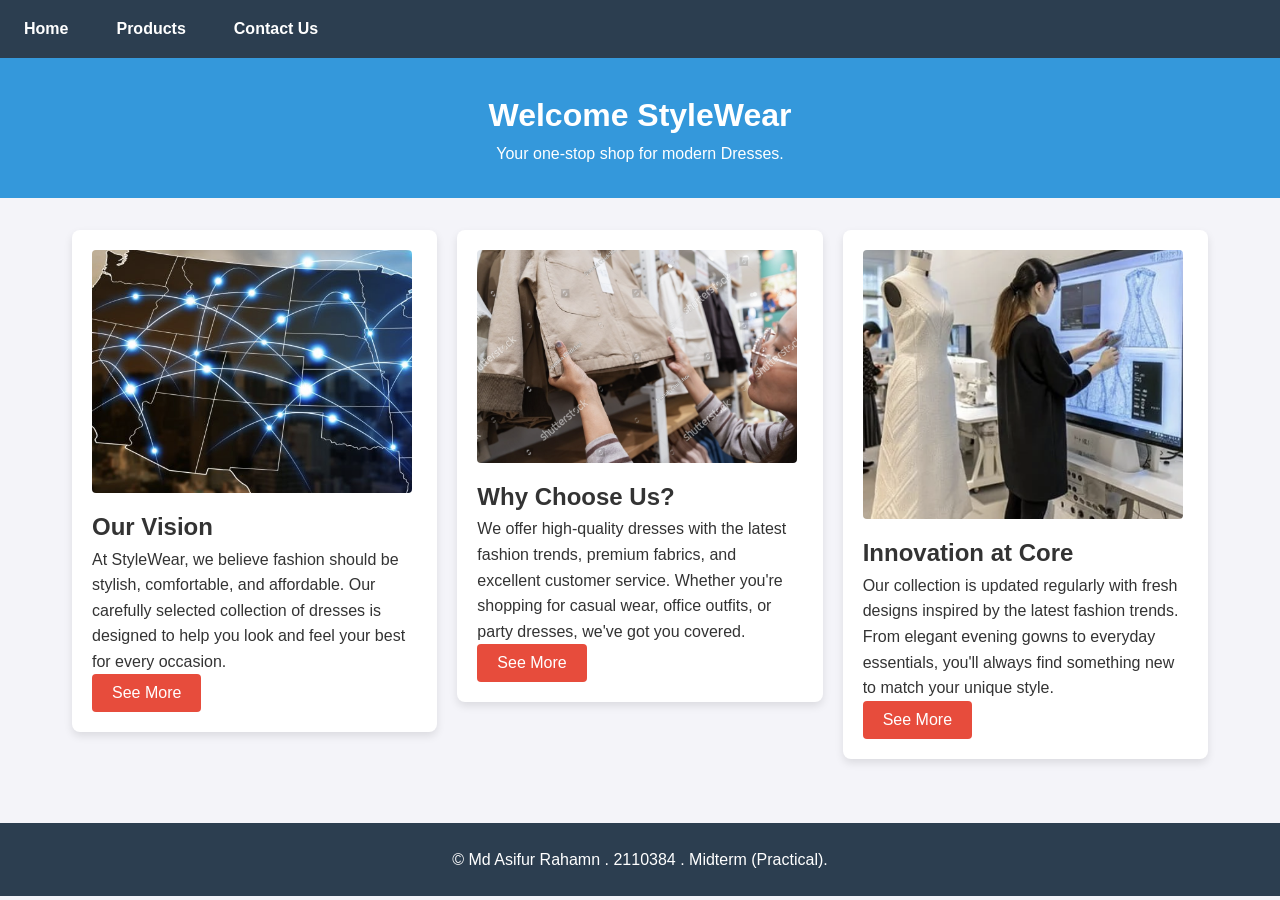
<file: index.html>
<html lang="en">
<head>
    <meta charset="UTF-8">
    <meta name="viewport" content="width=device-width, initial-scale=1.0">
    <title>Mid_Project-2110384</title>
    <link rel="stylesheet" href="index.css">

</head>
<body>
    <!-- Name: Md Asifur Rahman, ID: 2110384 -->

    <nav>
        <ul>
            <li><a href="index.html">Home</a></li>
            <li><a href="product.html">Products</a></li>
            <li><a href="contact.html">Contact Us</a></li>
        </ul>
    </nav>

    <header>
        <h1>Welcome StyleWear</h1>
        <p>Your one-stop shop for modern Dresses.</p>
    </header>

    <main>
        <div class="flex-container">
            <div class="flex-item">
                <img src="Connection.png" alt="Connection EveryWhere" height="220" width="320">
                <h2>Our Vision</h2>
                <p>At StyleWear, we believe fashion should be stylish, comfortable, and affordable. Our carefully selected collection of dresses is designed to help you look and feel your best for every occasion.</p>
                <button class="action-btn" onclick="welcomeAlert()">See More</button>
            </div>
            
            <div class="flex-item">
                <img src="productquality.png" alt="Product Quility" height="260" width="320">
                <h2>Why Choose Us?</h2>
                <p>We offer high-quality dresses with the latest fashion trends, premium fabrics, and excellent customer service. Whether you're shopping for casual wear, office outfits, or party dresses, we've got you covered.</p>
                <button class="action-btn" onclick="welcomeAlert()">See More</button>
    </div>


            <div class="flex-item">
                <img src="inovation.png" alt="Innovation" height="220" width="320">
                <h2>Innovation at Core</h2>
                <p>Our collection is updated regularly with fresh designs inspired by the latest fashion trends. From elegant evening gowns to everyday essentials, you'll always find something new to match your unique style.</p>
                <button class="action-btn" onclick="welcomeAlert()">See More</button>
            </div>
        </div>
    </main>

    <footer>
        <p>&copy; Md Asifur Rahamn . 2110384 . Midterm (Practical).</p>
    </footer>

    <script src="index.js"></script>
</body>
</html>
</file>
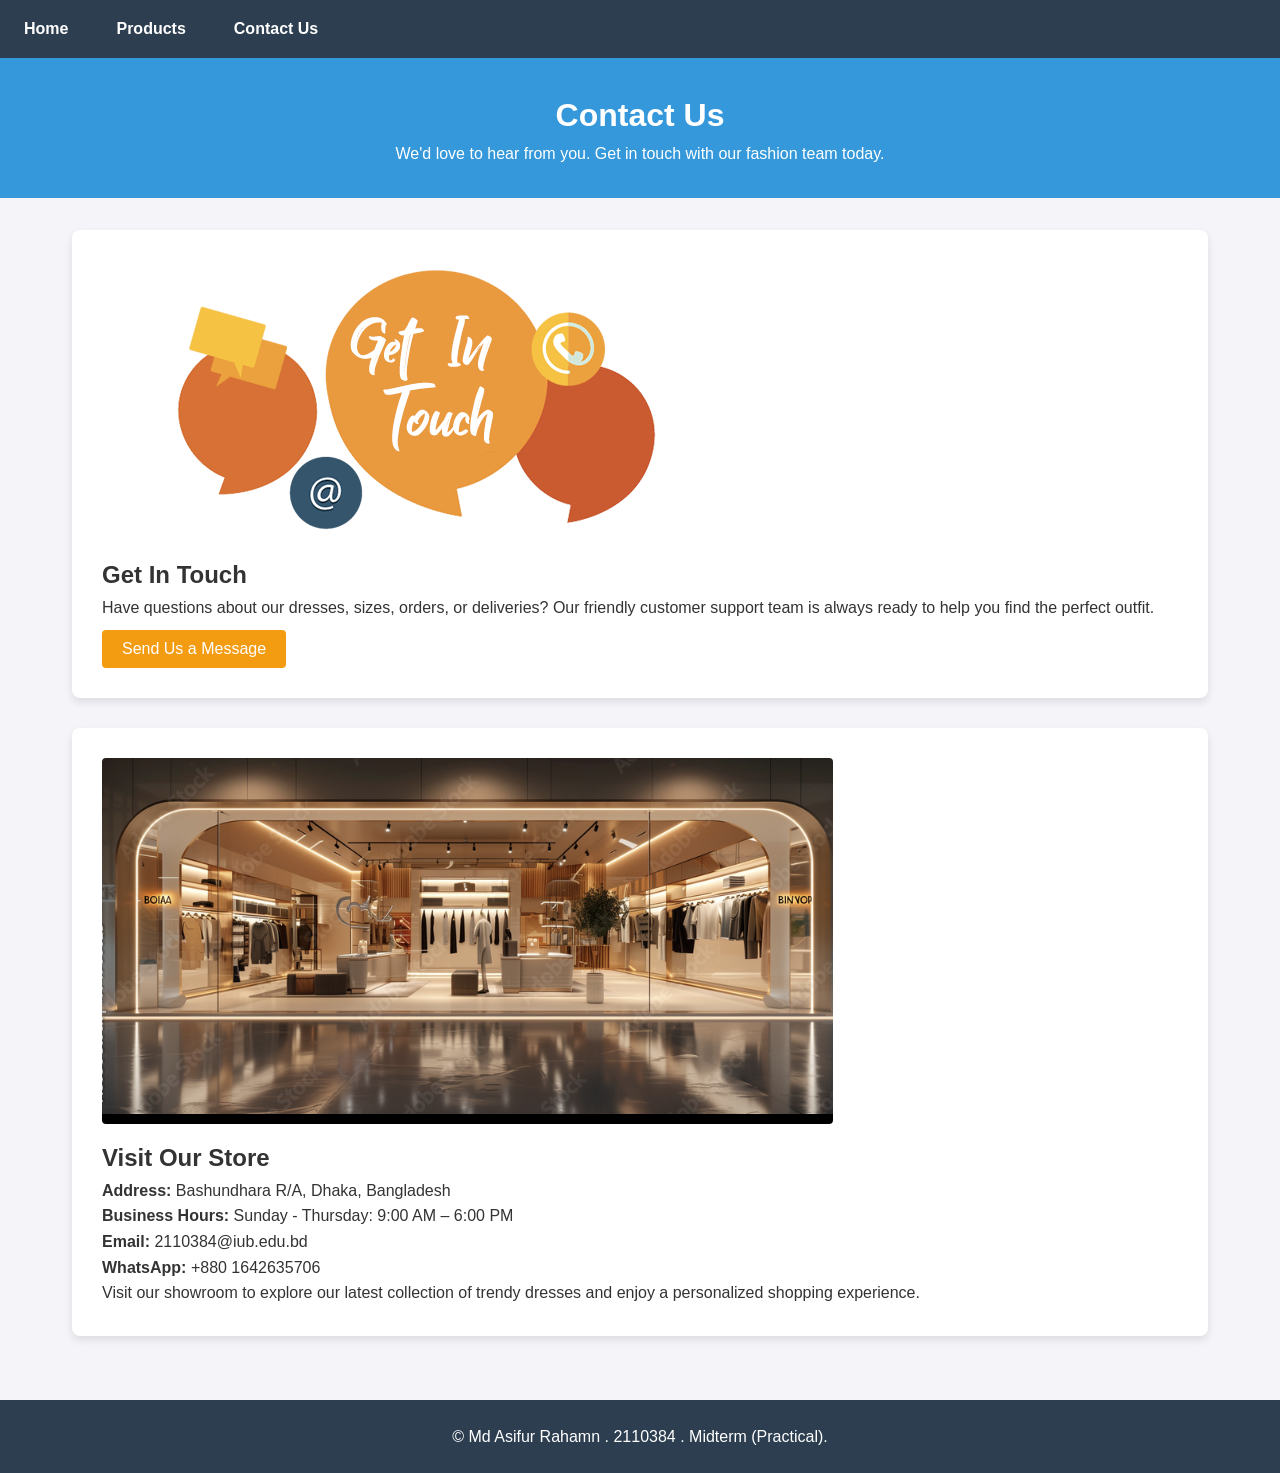
<file: contact.html>
<html lang="en">

<head>
    <meta charset="UTF-8">
    <meta name="viewport" content="width=device-width, initial-scale=1.0">
    <title>Contact</title>
    <link rel="stylesheet" href="contact.css">
</head>

<body>
    <!-- Name: Md Asifur Rahman, ID: 2110384 -->

    <nav>
        <ul>
            <li><a href="index.html">Home</a></li>
            <li><a href="product.html">Products</a></li>
            <li><a href="contact.html">Contact Us</a></li>
        </ul>
    </nav>

    <header>
        <h1>Contact Us</h1>
        <p>We'd love to hear from you. Get in touch with our fashion team today.</p>
    </header>

    <main>
        <div class="contact-container">
            <div class="contact-card">
                <img src="get.png" alt="Get In Touch">
                <h2>Get In Touch</h2>
                <p>Have questions about our dresses, sizes, orders, or deliveries? Our friendly customer support team is
                    always ready to help you find the perfect outfit.</p>
                <button class="contact-btn" onclick="sendMessage()">Send Us a Message</button>
            </div>

            <div class="contact-card">
                <img src="Showroom.png" alt="Contact">
                <h2>Visit Our Store</h2>
                <p><strong>Address:</strong> Bashundhara R/A, Dhaka, Bangladesh</p>
                <p><strong>Business Hours:</strong> Sunday - Thursday: 9:00 AM – 6:00 PM</p>
                <p><strong>Email:</strong> 2110384@iub.edu.bd</p>
                <p><strong>WhatsApp:</strong> +880 1642635706</p>

                <p>Visit our showroom to explore our latest collection of trendy dresses and enjoy a personalized
                    shopping experience.</p>
            </div>
        </div>
    </main>

    <footer>
        <p>&copy; Md Asifur Rahamn . 2110384 . Midterm (Practical).</p>
    </footer>

    <script src="contact.js"></script>
</body>

</html>
</file>
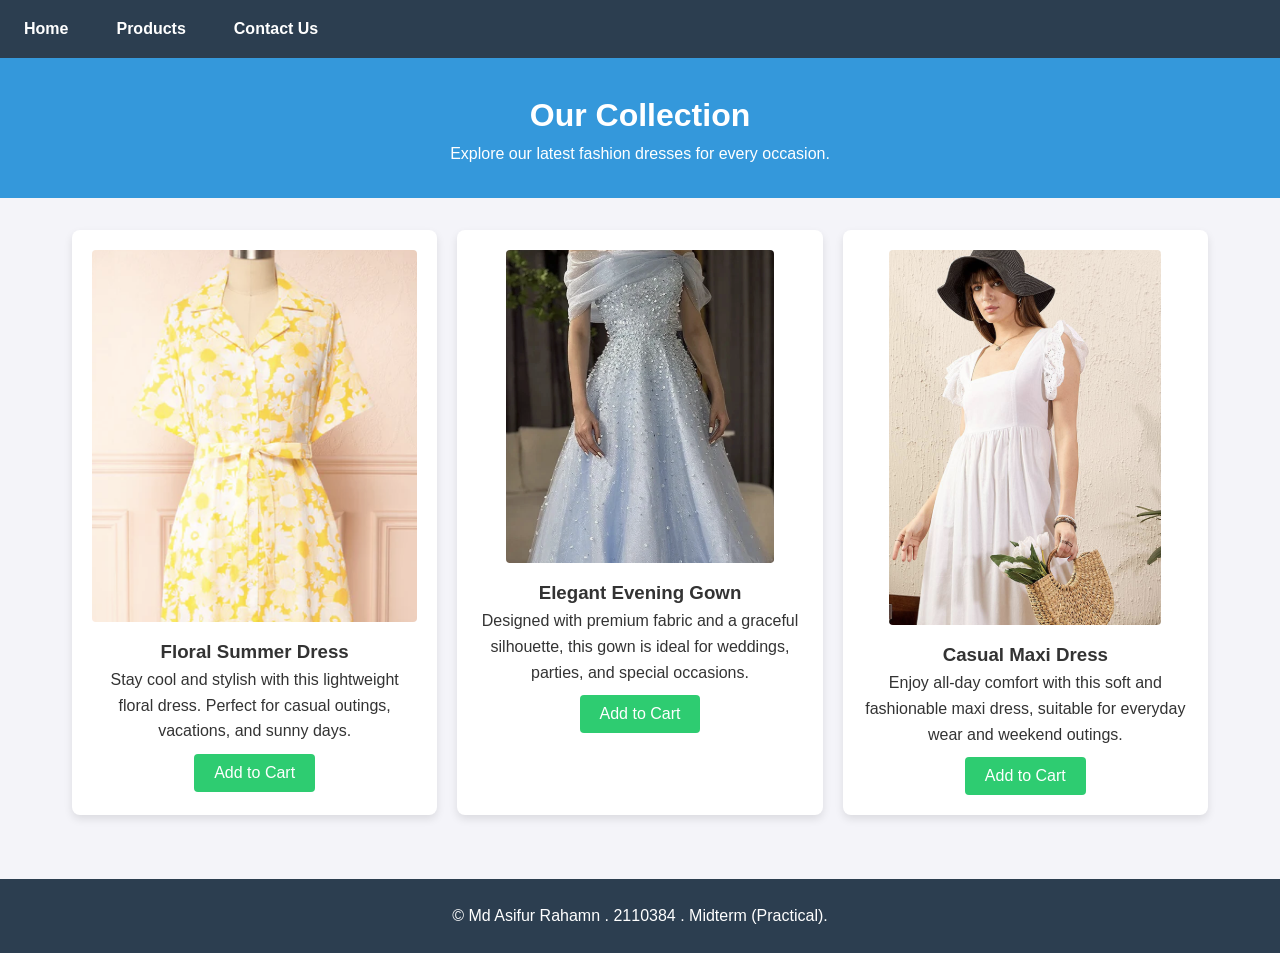
<file: product.html>
<html lang="en">

<head>
    <meta charset="UTF-8">
    <meta name="viewport" content="width=device-width, initial-scale=1.0">
    <title>Product</title>
    <link rel="stylesheet" href="product.css">
</head>

<body>
    <!-- Name: Md Asifur Rahman, ID: 2110384 -->

    <nav>
        <ul>
            <li><a href="index.html">Home</a></li>
            <li><a href="product.html">Products</a></li>
            <li><a href="contact.html">Contact Us</a></li>
        </ul>
    </nav>

    <header>
        <h1>Our Collection</h1>
        <p>Explore our latest fashion dresses for every occasion.</p>
    </header>

    <main>
        <div class="grid-container">
            <div class="grid-item">
                <img src="summer dress.png" alt="Summer">
                <h3>Floral Summer Dress</h3>
                <p>Stay cool and stylish with this lightweight floral dress. Perfect for casual outings, vacations, and
                    sunny days.</p>
                <button class="buy-btn" onclick="addToCart('Floral Summer Dress')">Add to Cart</button>
            </div>

            <div class="grid-item">
                <img src="elegand.png" alt="Elegant">
                <h3>Elegant Evening Gown</h3>
                <p>Designed with premium fabric and a graceful silhouette, this gown is ideal for weddings, parties, and
                    special occasions.</p>
                <button class="buy-btn" onclick="addToCart('Elegant Evening Gown')">Add to Cart</button>
            </div>

            <div class="grid-item">
                <img src="mix.png" alt="Casual">
                <h3>Casual Maxi Dress</h3>
                <p>Enjoy all-day comfort with this soft and fashionable maxi dress, suitable for everyday wear and
                    weekend outings.</p>
                <button class="buy-btn" onclick="addToCart('Casual Maxi Dress')">Add to Cart</button>
            </div>
        </div>
    </main>

    <footer>
        <p>&copy; Md Asifur Rahamn . 2110384 . Midterm (Practical).</p>
    </footer>

    <script src="product.js"></script>
</body>

</html>
</file>
<file: index.css>
* {
    box-sizing: border-box;
    margin: 0;
    padding: 0;
}

body {
    font-family: 'Segoe UI', Tahoma, Geneva, Verdana, sans-serif;
    line-height: 1.6;
    background-color: #f4f4f9;
    color: #333;
}

nav {
    background-color: #2c3e50;
    position: sticky;
    top: 0;
    z-index: 1000;
}

nav ul {
    list-style-type: none;
    overflow: hidden;
    margin: 0;
    padding: 0;
}

nav li {
    float: left;
}

nav li a {
    display: block;
    color: white;
    text-align: center;
    padding: 16px 24px;
    text-decoration: none;
    font-weight: bold;
    transition: background-color 0.3s ease;
}

nav li a:hover {
    background-color: #34495e;
    color: #3498db;
}

header {
    background-color: #3498db;
    color: white;
    text-align: center;
    padding: 2rem 1rem;
}

footer {
    background-color: #2c3e50;
    color: white;
    text-align: center;
    padding: 1.5rem;
    margin-top: 2rem;
}

main {
    padding: 2rem;
    max-width: 1200px;
    margin: auto;
}

/* Flexbox specific to Home Page */
.flex-container {
    display: flex;
    flex-wrap: wrap;
    gap: 20px;
    justify-content: space-between;
    align-items: flex-start;
}

.flex-item {
    background: white;
    padding: 20px;
    border-radius: 8px;
    flex: 1 1 300px;
    box-shadow: 0 4px 8px rgba(0, 0, 0, 0.1);
}

img {
    max-width: 100%;
    height: auto;
    border-radius: 4px;
    margin-bottom: 15px;
}

.action-btn {
    background-color: #e74c3c;
    color: white;
    border: none;
    padding: 10px 20px;
    cursor: pointer;
    font-size: 16px;
    border-radius: 4px;
    transition: background-color 0.3s;
}

.action-btn:hover {
    background-color: #c0392b;
}
</file>
<file: contact.css>
* {
    box-sizing: border-box;
    margin: 0;
    padding: 0;
}

body {
    font-family: 'Segoe UI', Tahoma, Geneva, Verdana, sans-serif;
    line-height: 1.6;
    background-color: #f4f4f9;
    color: #333;
}

nav {
    background-color: #2c3e50;
    position: sticky;
    top: 0;
    z-index: 1000;
}

nav ul {
    list-style-type: none;
    overflow: hidden;
    margin: 0;
    padding: 0;
}

nav li {
    float: left;
}

nav li a {
    display: block;
    color: white;
    text-align: center;
    padding: 16px 24px;
    text-decoration: none;
    font-weight: bold;
    transition: background-color 0.3s ease;
}

nav li a:hover {
    background-color: #34495e;
    color: #3498db;
}

header {
    background-color: #3498db;
    color: white;
    text-align: center;
    padding: 2rem 1rem;
}

footer {
    background-color: #2c3e50;
    color: white;
    text-align: center;
    padding: 1.5rem;
    margin-top: 2rem;
}

main {
    padding: 2rem;
    max-width: 1200px;
    margin: auto;
}

/* Layout specific to Contact Page */
.contact-container {
    display: flex;
    flex-direction: column;
    gap: 30px;
}

.contact-card {
    background: white;
    padding: 30px;
    border-radius: 8px;
    box-shadow: 0 4px 8px rgba(0, 0, 0, 0.1);
}

img {
    max-width: 100%;
    height: auto;
    border-radius: 4px;
    margin-bottom: 15px;
}

.contact-btn {
    background-color: #f39c12;
    color: white;
    border: none;
    padding: 10px 20px;
    cursor: pointer;
    font-size: 16px;
    border-radius: 4px;
    transition: background-color 0.3s;
    margin-top: 10px;
}

.contact-btn:hover {
    background-color: #e67e22;
}
</file>
<file: product.css>
* {
    box-sizing: border-box;
    margin: 0;
    padding: 0;
}

body {
    font-family: 'Segoe UI', Tahoma, Geneva, Verdana, sans-serif;
    line-height: 1.6;
    background-color: #f4f4f9;
    color: #333;
}

nav {
    background-color: #2c3e50;
    position: sticky;
    top: 0;
    z-index: 1000;
}

nav ul {
    list-style-type: none;
    overflow: hidden;
    margin: 0;
    padding: 0;
}

nav li {
    float: left;
}

nav li a {
    display: block;
    color: white;
    text-align: center;
    padding: 16px 24px;
    text-decoration: none;
    font-weight: bold;
    transition: background-color 0.3s ease;
}

nav li a:hover {
    background-color: #34495e;
    color: #3498db;
}

header {
    background-color: #3498db;
    color: white;
    text-align: center;
    padding: 2rem 1rem;
}

footer {
    background-color: #2c3e50;
    color: white;
    text-align: center;
    padding: 1.5rem;
    margin-top: 2rem;
}

main {
    padding: 2rem;
    max-width: 1200px;
    margin: auto;
}

/* Grid specific to Products Page */
.grid-container {
    display: grid;
    grid-template-columns: repeat(auto-fit, minmax(300px, 1fr));
    gap: 20px;
}

.grid-item {
    background: white;
    padding: 20px;
    border-radius: 8px;
    box-shadow: 0 4px 8px rgba(0, 0, 0, 0.1);
    text-align: center;
}

img {
    max-width: 100%;
    height: auto;
    border-radius: 4px;
    margin-bottom: 15px;
}

.buy-btn {
    background-color: #2ecc71;
    color: white;
    border: none;
    padding: 10px 20px;
    cursor: pointer;
    font-size: 16px;
    border-radius: 4px;
    transition: background-color 0.3s;
    margin-top: 10px;
}

.buy-btn:hover {
    background-color: #27ae60;
}
</file>
